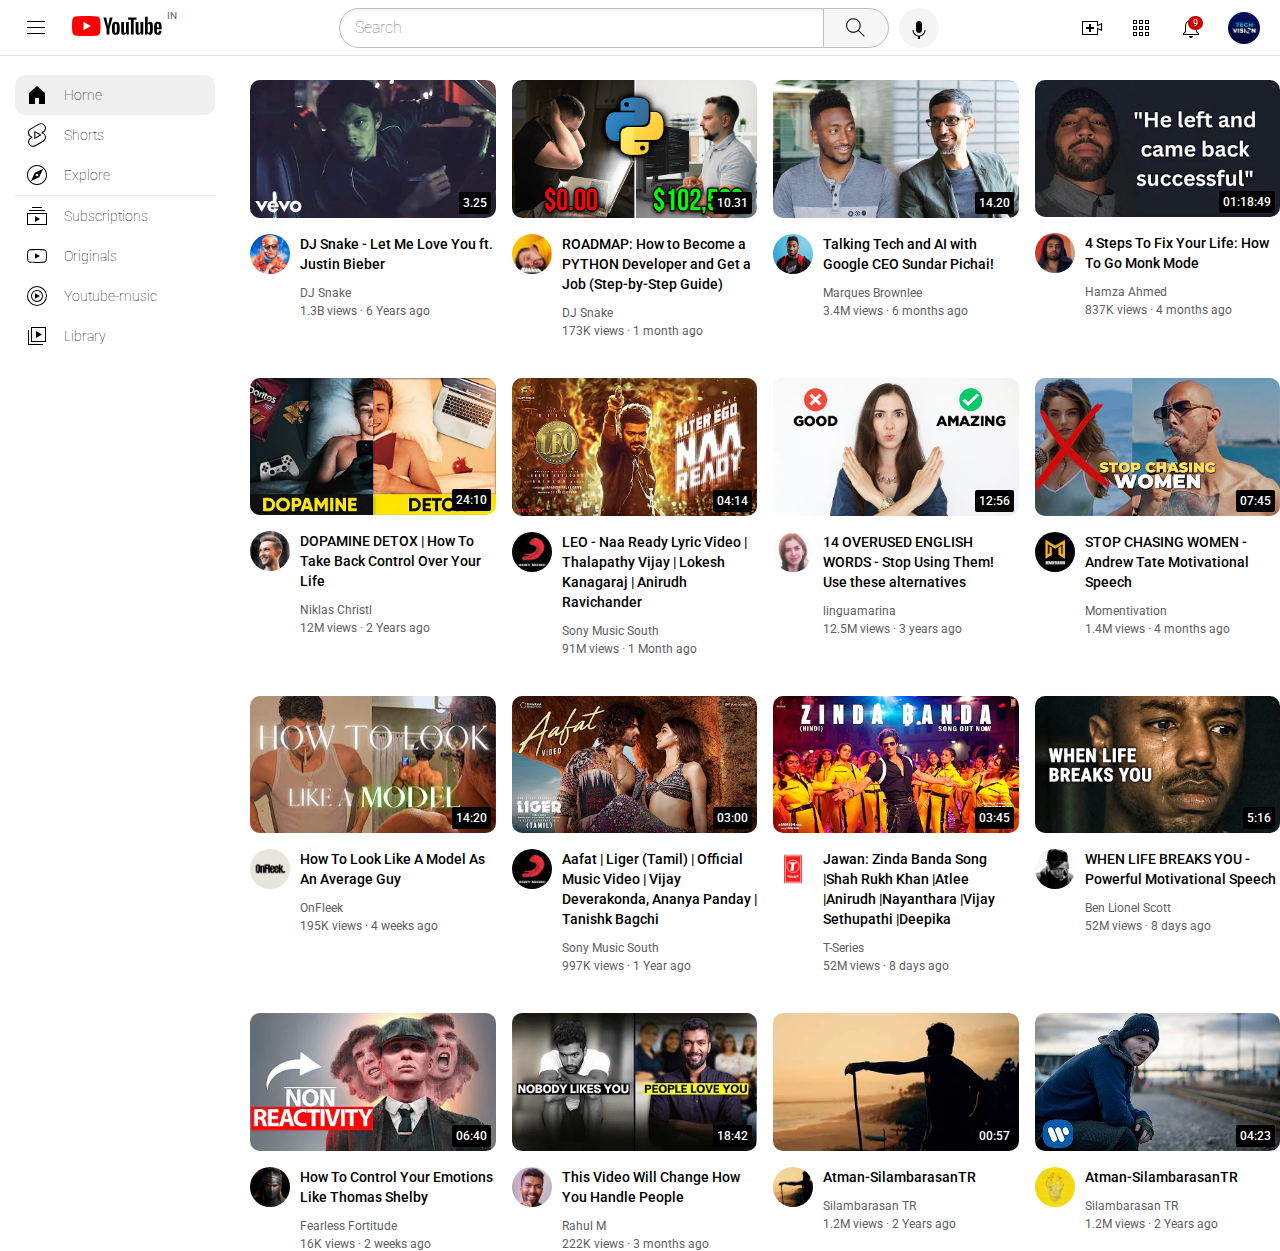
<file: index.html>
<!DOCTYPE html>

  <html>
      <head>
        <link rel="icon" href="icons/youtube_318-183441.avif"  type="image/icon type">
        <title>Youtube-Clone</title>
        <meta name="viewport" content="width=device-width,initial-scale=1">

  <link rel="preconnect" href="https://fonts.googleapis.com">
  <link rel="preconnect" href="https://fonts.gstatic.com" crossorigin>
  <link href="https://fonts.googleapis.com/css2?family=Roboto:ital,wght@0,500;1,300;1,700&display=swap" rel="stylesheet">
  <link rel="stylesheet" href="styles/styles.css">
  <link rel="stylesheet" href="styles/header.css">
  <link rel="stylesheet" href="styles/sidebar.css">    
  </head>
    <body>
    <div class="header">
      <div class="left-section">
       <img class="hamburger-menu" src="icons/hamburger-menu.svg" alt="">
       <div class="youtube-logo-div">
        <div class="youtube-in-symbol">IN</div>
       <a href="https://www.youtube.com/"><img class="youtube-logo" src="icons/youtube-logo.svg" alt=""></a>
      </div>
      </div>

      <div class="middle-section">
        <input   class="search-box" type="search" placeholder="Search">
        <button class="search-button">
          <img class="search-icon"  src="icons/search.svg" alt="">
          <div class="tooltip">Search</div>
        </button>
        <button class="voice-button">
          <img class="voice-icon" src="icons/voice-search-icon.svg" alt="">
          <div class="tooltip">Search with your voice</div>
        </button>
      </div>
    <div class="right-section">
      <div class="youtube-upload-icon-container">
        <img class="youtube-upload-icon" src="icons/upload.svg" alt="">
        <div class="tooltip">Create</div>
      </div>
  <div class="youtube-apps-icon-container">
    <img class="youtube-apps-icon" src="icons/youtube-apps.svg" alt="">
    <div class="tooltip">YouTube apps</div>
    </div>
    
    <div class="notification-icon-container">
      <img class="youtube-notifications-icon" src="icons/notifications.svg" alt="">
      <div class="notification-icon-element">9</div>
      <div class="tooltip">Notification</div>
    </div>
    <img class="youtube-channel-picture" src="channel-pictures/channel-8.jpeg" alt="">
    </div>
    </div>

    <div class="sidebar">
     <div class="sidebar-link sidehome">
      <img src="sidebar/home.svg" alt="home">
      <div class="home-hover">Home</div>
     </div>
     <div class="sidebar-link">
      <img src="sidebar/youtube-shorts-logo-15253.svg" alt="">
      <div>Shorts</div>
     </div>
     <div class="sidebar-link">
      <img src="sidebar/explore.svg" alt="home">
      <div>Explore</div>
     </div>
     <div class="youtube-spread-line"></div>
     <div class="sidebar-link">
      <img src="sidebar/subscriptions.svg" alt="home">
      <div>Subscriptions</div>
     </div>
     <div class="sidebar-link">
      <img src="sidebar/originals.svg" alt="home">
      <div>Originals</div>
     </div>
     <div class="sidebar-link">
      <img src="sidebar/youtube-music.svg" alt="home">
     <div>Youtube-music</div>
    </div>
     <div class="sidebar-link">
      <img src="sidebar/library.svg" alt="home">
     <div>Library</div>
    </div>
    </div>


      <div class="video-grid">
        <div class="video-preview">
          <div class="thumbnail-row"> 
            <a href="https://www.youtube.com/watch?v=euCqAq6BRa4">
              <img class="thumbnails" src="thumbnail/thumb1.webp"></a>
              
            <div class="video-time">3.25</div>
            </div>
              <div class="video-info-grid"> 
              <div class="channel-picture">
                <a href="https://www.youtube.com/@DJSnakeVEVO"> 
                  <img class="profile-picture" src="channel-pictures/dj snake.jpg" alt="djicon"></a>
         
              </div>
              <div class="video-info">
          <p class="video-description">
            <a  class="channel-link" href="https://www.youtube.com/watch?v=euCqAq6BRa4">DJ Snake - Let Me Love You ft. Justin Bieber</a>
                </p>
                    <p class="video-author"> 
                     <a class="channel-link" href="https://www.youtube.com/@DJSnakeVEVO">DJ Snake</a> 
                </p>
                  <p class="video-stats">
                  1.3B views &#183; 6 Years ago
                </p>
              </div>
          </div>  
          </div> 
          <div class="video-preview">
            <div class="thumbnail-row"> 
              <a href="https://www.youtube.com/watch?v=k5mJgmtRXZA">
                <img class="thumbnails" src="thumbnail/daniel.webp"></a>
              <div class="video-time">10.31</div>
              </div>
                <div class="video-info-grid"> 
                <div class="channel-picture">
                  <a href="https://www.youtube.com/@SelfMadeProgrammer"> 
                    <img class="profile-picture" src="channel-pictures/danielpro.jpg" alt="djicon"></a>
           
                </div>
                <div class="video-info">
            <p class="video-description">
              <a class="channel-link" href="https://www.youtube.com/watch?v=k5mJgmtRXZA">
                ROADMAP: How to Become a PYTHON Developer and Get a Job (Step-by-Step Guide)
              </a>
                  </p>
                      <p class="video-author"> 
                       <a class="channel-link" href="https://www.youtube.com/@SelfMadeProgrammer">DJ Snake</a> 
                  </p>
                    <p class="video-stats">
                    173K views &#183; 1 month ago
                  </p>
                </div>
            </div>  
            </div> 




      <div class="video-preview">
      <div class="thumbnail-row"> 
        <a href="https://www.youtube.com/watch?v=n2RNcPRtAiY"> 
           <img class="thumbnails" src="thumbnail/thumbnail-1.webp">
          </a>
        <div class="video-time">14.20</div>
        </div>
          <div class="video-info-grid"> 
          <div class="channel-picture">
            <a href="https://www.youtube.com/@mkbhd">      
              <img class="profile-picture" src="channel-pictures/channel-1.jpeg" alt="channel-1"></a>
      </div>
          <div class="video-info">
      <p class="video-description">
             <a class="channel-link" href="https://www.youtube.com/watch?v=n2RNcPRtAiY">Talking Tech and AI with Google CEO Sundar Pichai!</a> 
          </p>
              <p class="video-author">
             <a  class="channel-link" href="https://www.youtube.com/c/mkbhd">Marques Brownlee</a> 
          </p>
              <p class="video-stats">
              3.4M views &#183; 6 months ago
            </p>
          </div>
      </div>  
      </div> 

      <div class="video-preview">
        <div class="thumbnail-row"> 
          <a href="https://www.youtube.com/watch?v=7ZTsqm1ilp0"> 
             <img class="thumbnails" src="thumbnail/hamza.webp">
            </a>
          <div class="video-time">01:18:49</div>
          </div>
            <div class="video-info-grid"> 
            <div class="channel-picture">
              <a href="https://www.youtube.com/@Hamza97">      
                <img class="profile-picture" src="channel-pictures/hamza.jpg" alt="channel-1"></a>
        </div>
            <div class="video-info">
        <p class="video-description">
               <a class="channel-link" href="https://www.youtube.com/watch?v=7ZTsqm1ilp0">4 Steps To Fix Your Life: How To Go Monk Mode</a> 
            </p>
                <p class="video-author">
               <a  class="channel-link" href="https://www.youtube.com/@Hamza97">Hamza Ahmed</a> 
            </p>
                <p class="video-stats">
                837K views &#183; 4 months ago
              </p>
            </div>
        </div>  
        </div> 
        <div class="video-preview">
          <div class="thumbnail-row"> 
            <a href="https://www.youtube.com/watch?v=bV_NdUZEmnE"> 
               <img class="thumbnails" src="thumbnail/dopamine.webp">
              </a>
            <div class="video-time">24:10</div>
            </div>
              <div class="video-info-grid"> 
              <div class="channel-picture">
                <a href="https://www.youtube.com/@NiklasChristl">      
                  <img class="profile-picture" src="channel-pictures/niklas.jpg" alt="channel-1"></a>
          </div>
              <div class="video-info">
          <p class="video-description">
                 <a class="channel-link" href="https://www.youtube.com/watch?v=bV_NdUZEmnE">DOPAMINE DETOX | How To Take Back Control Over Your Life</a> 
              </p>
                  <p class="video-author">
                 <a  class="channel-link" href="https://www.youtube.com/@NiklasChristl">Niklas Christl</a> 
              </p>
                  <p class="video-stats">
                  12M views &#183; 2 Years ago
                </p>
              </div>
          </div>  
          </div> 
  
          <div class="video-preview">
            <div class="thumbnail-row"> 
              <a href="https://www.youtube.com/watch?v=szvt1vD0Uug"> 
                 <img class="thumbnails" src="thumbnail/naready.webp">
                </a>
              <div class="video-time">04:14</div>
              </div>
                <div class="video-info-grid"> 
                <div class="channel-picture">
                  <a href="https://www.youtube.com/@SonyMusicSouth">      
                    <img class="profile-picture" src="channel-pictures/sony.jpg" alt="channel-1"></a>
            </div>
                <div class="video-info">
            <p class="video-description">
                   <a class="channel-link" href="https://www.youtube.com/watch?v=szvt1vD0Uug">
                    LEO - Naa Ready Lyric Video | Thalapathy Vijay | Lokesh Kanagaraj | Anirudh Ravichander</a> 
                </p>
                    <p class="video-author">
                   <a  class="channel-link" href="https://www.youtube.com/@SonyMusicSouth">Sony Music South 
                    </a> 
                </p>
                    <p class="video-stats">
                    91M views &#183; 1 Month ago
                  </p>
                </div>
            </div>  
            </div> 

            <div class="video-preview">
              <div class="thumbnail-row"> 
                <a href="https://www.youtube.com/watch?v=O6T1DCB8iz8"> 
                   <img class="thumbnails" src="thumbnail/lingawebp.webp">
                  </a>
                <div class="video-time">12:56</div>
                </div>
                  <div class="video-info-grid"> 
                  <div class="channel-picture">
                    <a href="https://www.youtube.com/@linguamarina">      
                      <img class="profile-picture" src="channel-pictures/linga.jpg" alt="channel-1"></a>
              </div>
                  <div class="video-info">
              <p class="video-description">
                     <a class="channel-link" href="https://www.youtube.com/watch?v=O6T1DCB8iz8">14 OVERUSED ENGLISH WORDS - Stop Using Them! Use these alternatives</a> 
                  </p>
                      <p class="video-author">
                     <a  class="channel-link" href="https://www.youtube.com/@linguamarina">
                      linguamarina
                      </a> 
                  </p>
                      <p class="video-stats">
                      12.5M views &#183; 3 years ago
                    </p>
                  </div>
              </div>  
              </div>
              <div class="video-preview">
                <div class="thumbnail-row"> 
                  <a href="https://www.youtube.com/watch?v=yeLazi4Vxkw"> 
                     <img class="thumbnails" src="thumbnail/tate.webp">
                    </a>
                  <div class="video-time">07:45</div>
                  </div>
                    <div class="video-info-grid"> 
                    <div class="channel-picture">
                      <a href="https://www.youtube.com/@momentivation">      
                        <img class="profile-picture" src="channel-pictures/tate.jpg" alt="channel-1"></a>
                </div>
                    <div class="video-info">
                <p class="video-description">
                       <a class="channel-link" href="https://www.youtube.com/watch?v=yeLazi4Vxkw">
                        STOP CHASING WOMEN - Andrew Tate Motivational Speech</a> 
                    </p>
                        <p class="video-author">
                       <a  class="channel-link" href="https://www.youtube.com/@momentivation">
                        Momentivation
                        </a> 
                    </p>
                        <p class="video-stats">
                        1.4M views &#183; 4 months ago
                      </p>
                    </div>    
                </div>  
                </div>

            <div class="video-preview">
              <div class="thumbnail-row"> 
                <a href="https://www.youtube.com/watch?v=KOCBVTR9OxE"> 
                   <img class="thumbnails" src="thumbnail/onskeek.webp">
                  </a>
                <div class="video-time">14:20</div>
                </div>
                  <div class="video-info-grid"> 
                  <div class="channel-picture">
                    <a href="https://www.youtube.com/@On-Fleek-">      
                      <img class="profile-picture" src="channel-pictures/onfleek.jpg" alt="channel-1"></a>
              </div>
                  <div class="video-info">
              <p class="video-description">
                     <a class="channel-link" href="https://www.youtube.com/watch?v=KOCBVTR9OxE">How To Look Like A Model As An Average Guy</a> 
                  </p>
                      <p class="video-author">
                     <a  class="channel-link" href="https://www.youtube.com/@On-Fleek-">OnFleek</a> 
                  </p>
                      <p class="video-stats">
                      195K views &#183; 4 weeks ago
                    </p>
                  </div>
              </div>  
              </div>
            <div class="video-preview">
              <div class="thumbnail-row"> 
                <a href="https://www.youtube.com/watch?v=krkp9TwLo-8"> 
                   <img class="thumbnails" src="thumbnail/afat.webp">
                  </a>
                <div class="video-time">03:00</div>
                </div>
                  <div class="video-info-grid"> 
                  <div class="channel-picture">
                    <a href="https://www.youtube.com/@SonyMusicSouth">      
                      <img class="profile-picture" src="channel-pictures/sony.jpg" alt="channel-1"></a>
              </div>
                  <div class="video-info">
              <p class="video-description">
                     <a class="channel-link" href="https://www.youtube.com/watch?v=krkp9TwLo-8">
                      Aafat | Liger (Tamil) | Official Music Video | Vijay Deverakonda, Ananya Panday | Tanishk Bagchi</a> 
                  </p>
                      <p class="video-author">
                     <a  class="channel-link" href="https://www.youtube.com/@SonyMusicSouth">Sony Music South 
                      </a> 
                  </p>
                      <p class="video-stats">
                      997K views &#183; 1 Year ago
                    </p>
                  </div>
              </div>  
              </div> 

              <div class="video-preview">
                <div class="thumbnail-row"> 
                  <a href="https://www.youtube.com/watch?v=AQEc4BwX6dk"> 
                     <img class="thumbnails" src="thumbnail/zinda.webp">
                    </a>
                  <div class="video-time">03:45</div>
                  </div>
                    <div class="video-info-grid"> 
                    <div class="channel-picture">
                      <a href="https://www.youtube.com/@tseries">      
                        <img class="profile-picture" src="channel-pictures/t-series.jpg" alt="channel-1"></a>
                </div>
                    <div class="video-info">
                <p class="video-description">
                       <a class="channel-link" href="https://www.youtube.com/watch?v=AQEc4BwX6dk">
                        Jawan: Zinda Banda Song |Shah Rukh Khan |Atlee |Anirudh |Nayanthara |Vijay Sethupathi |Deepika</a> 
                    </p>
                        <p class="video-author">
                       <a  class="channel-link" href="https://www.youtube.com/@tseries">T-Series
                        </a> 
                    </p>
                        <p class="video-stats">
                        52M views &#183; 8 days ago
                      </p>
                    </div>
                </div>  
                </div>
                <div class="video-preview">
                  <div class="thumbnail-row"> 
                    <a href="https://www.youtube.com/watch?v=0cwtNOq_k4w"> 
                       <img class="thumbnails" src="thumbnail/breaksyou.webp">
                      </a>
                    <div class="video-time">5:16</div>
                    </div>
                      <div class="video-info-grid"> 
                      <div class="channel-picture">
                        <a href="https://www.youtube.com/@BenLionelScott">      
                          <img class="profile-picture" src="channel-pictures/breaksyou.jpg" alt="channel-1"></a>
                  </div>
                      <div class="video-info">
                  <p class="video-description">
                         <a class="channel-link" href="https://www.youtube.com/watch?v=0cwtNOq_k4w">
                          WHEN LIFE BREAKS YOU - Powerful Motivational Speech</a> 
                      </p>
                          <p class="video-author">
                         <a  class="channel-link" href="https://www.youtube.com/@BenLionelScott">
                          Ben Lionel Scott
                          </a> 
                      </p>
                          <p class="video-stats">
                          52M views &#183; 8 days ago
                        </p>
                      </div>
                  </div>  
                  </div>


                <div class="video-preview">
                  <div class="thumbnail-row"> 
                    <a href="https://www.youtube.com/watch?v=9UK9_nTIagU"> 
                       <img class="thumbnails" src="thumbnail/nonreact.webp">
                      </a>
                    <div class="video-time">06:40</div>
                    </div>
                      <div class="video-info-grid"> 
                      <div class="channel-picture">
                        <a href="https://www.youtube.com/@FearlessFortitudeOfficial">      
                          <img class="profile-picture" src="channel-pictures/fearless.jpg" alt="channel-1"></a>
                  </div>
                      <div class="video-info">
                  <p class="video-description">
                         <a class="channel-link" href="https://www.youtube.com/watch?v=9UK9_nTIagU">
                          How To Control Your Emotions Like Thomas Shelby</a> 
                      </p>
                          <p class="video-author">
                         <a  class="channel-link" href="https://www.youtube.com/@FearlessFortitudeOfficial">
                          Fearless Fortitude
                          </a> 
                      </p>
                          <p class="video-stats">
                          16K views &#183; 2 weeks ago
                        </p>
                      </div>    
                  </div>  
                  </div>
                  
                <div class="video-preview">
                  <div class="thumbnail-row"> 
                    <a href="https://www.youtube.com/watch?v=Caw9q1eFPHo"> 
                       <img class="thumbnails" src="thumbnail/rahul.webp">
                      </a>
                    <div class="video-time">18:42</div>
                    </div>
                      <div class="video-info-grid"> 
                      <div class="channel-picture">
                        <a href="https://www.youtube.com/@theRahulM/videos">      
                          <img class="profile-picture" src="channel-pictures/rahul.jpg" alt="channel-1"></a>
                  </div>
                      <div class="video-info">
                  <p class="video-description">
                         <a class="channel-link" href="https://www.youtube.com/watch?v=Caw9q1eFPHo">
                          This Video Will Change How You Handle People</a> 
                      </p>
                          <p class="video-author">
                         <a  class="channel-link" href="https://www.youtube.com/@theRahulM/videos">
                          Rahul M
                          </a> 
                      </p>
                          <p class="video-stats">
                          222K views &#183; 3 months ago
                        </p>
                      </div>    
                  </div>  
                  </div>
  
                  <div class="video-preview">
                    <div class="thumbnail-row"> 
                      <a href="https://www.youtube.com/watch?v=_ORpZo0W6A8"> 
                         <img class="thumbnails" src="thumbnail/atman.webp">
                        </a>
                      <div class="video-time">00:57</div>
                      </div>
                        <div class="video-info-grid"> 
                        <div class="channel-picture">
                          <a href="https://www.youtube.com/@silambarasantr531">      
                            <img class="profile-picture" src="channel-pictures/atman.jpg" alt="channel-1"></a>
                    </div>
                        <div class="video-info">
                    <p class="video-description">
                           <a class="channel-link" href="https://www.youtube.com/watch?v=_ORpZo0W6A8">
                            Atman-SilambarasanTR</a> 
                        </p>
                            <p class="video-author">
                           <a  class="channel-link" href="https://www.youtube.com/@silambarasantr531">
                            Silambarasan TR
                            </a> 
                        </p>
                            <p class="video-stats">
                            1.2M views &#183; 2 Years ago
                          </p>
                        </div>    
                    </div>  
                    </div>
                    <div class="video-preview">
                      <div class="thumbnail-row"> 
                        <a href="https://www.youtube.com/watch?v=JGwWNGJdvx8"> 
                           <img class="thumbnails" src="thumbnail/shape.webp">
                          </a>
                        <div class="video-time">04:23</div>
                        </div>
                          <div class="video-info-grid"> 
                          <div class="channel-picture">
                            <a href="https://www.youtube.com/@EdSheeran">      
                              <img class="profile-picture" src="channel-pictures/edsheeran.jpg" alt="channel-1"></a>
                      </div>
                          <div class="video-info">
                      <p class="video-description">
                             <a class="channel-link" href="https://www.youtube.com/watch?v=JGwWNGJdvx8">
                              Atman-SilambarasanTR</a> 
                          </p>
                              <p class="video-author">
                             <a  class="channel-link" href="https://www.youtube.com/@EdSheeran">
                              Silambarasan TR
                              </a> 
                          </p>
                              <p class="video-stats">
                              1.2M views &#183; 2 Years ago
                            </p>
                          </div>    
                      </div>  
                      </div>
                     

   


                
      </body>
  </html>
</file>
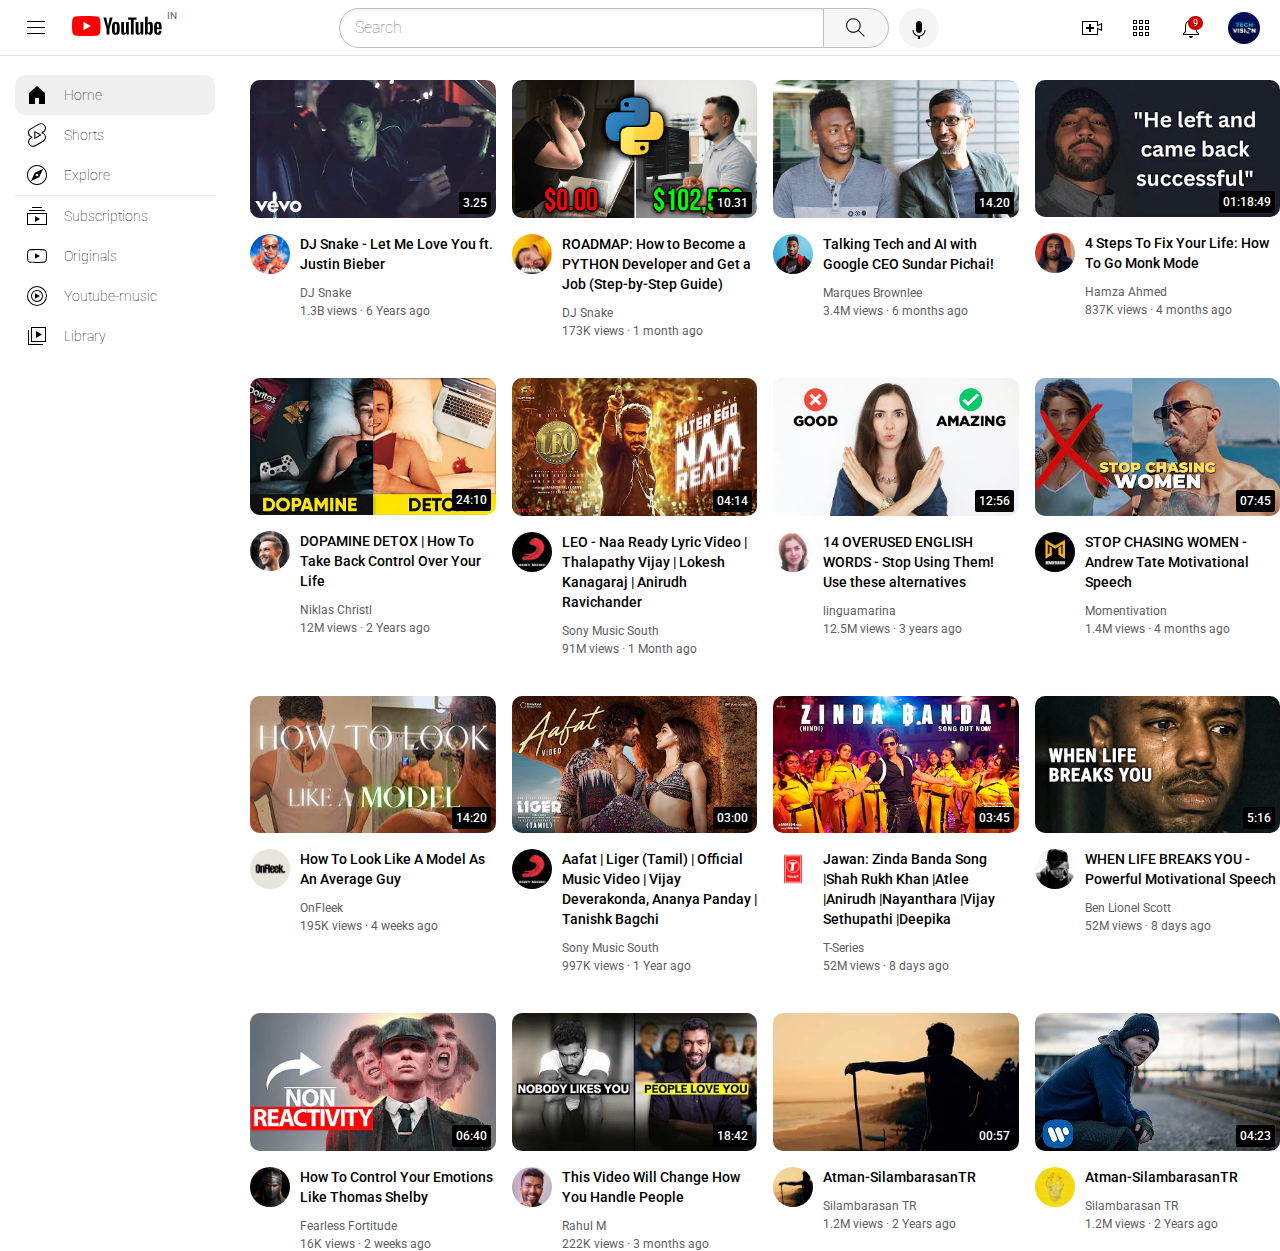
<file: youtube.html>
<!DOCTYPE html>

  <html>
      <head>
        <link rel="icon" href="icons/youtube_318-183441.avif"  type="image/icon type">
        <title>Youtube-Clone</title>

  <link rel="preconnect" href="https://fonts.googleapis.com">
  <link rel="preconnect" href="https://fonts.gstatic.com" crossorigin>
  <link href="https://fonts.googleapis.com/css2?family=Roboto:ital,wght@0,500;1,300;1,700&display=swap" rel="stylesheet">
  <link rel="stylesheet" href="/styles/styles.css">
  <link rel="stylesheet" href="/styles/header.css">
  <link rel="stylesheet" href="styles/sidebar.css">    
  </head>
    <body>
    <div class="header">
      <div class="left-section">
       <img class="hamburger-menu" src="icons/hamburger-menu.svg" alt="">
       <div class="youtube-logo-div">
        <div class="youtube-in-symbol">IN</div>
       <a href="https://www.youtube.com/"><img class="youtube-logo" src="icons/youtube-logo.svg" alt=""></a>
      </div>
      </div>

      <div class="middle-section">
        <input   class="search-box" type="search" placeholder="Search">
        <button class="search-button">
          <img class="search-icon"  src="icons/search.svg" alt="">
          <div class="tooltip">Search</div>
        </button>
        <button class="voice-button">
          <img class="voice-icon" src="icons/voice-search-icon.svg" alt="">
          <div class="tooltip">Search with your voice</div>
        </button>
      </div>
    <div class="right-section">
      <div class="youtube-upload-icon-container">
        <img class="youtube-upload-icon" src="icons/upload.svg" alt="">
        <div class="tooltip">Create</div>
      </div>
  <div class="youtube-apps-icon-container">
    <img class="youtube-apps-icon" src="icons/youtube-apps.svg" alt="">
    <div class="tooltip">YouTube apps</div>
    </div>
    
    <div class="notification-icon-container">
      <img class="youtube-notifications-icon" src="icons/notifications.svg" alt="">
      <div class="notification-icon-element">9</div>
      <div class="tooltip">Notification</div>
    </div>
    <img class="youtube-channel-picture" src="channel-pictures/channel-8.jpeg" alt="">
    </div>
    </div>

    <div class="sidebar">
     <div class="sidebar-link sidehome">
      <img src="sidebar/home.svg" alt="home">
      <div class="home-hover">Home</div>
     </div>
     <div class="sidebar-link">
      <img src="sidebar/youtube-shorts-logo-15253.svg" alt="">
      <div>Shorts</div>
     </div>
     <div class="sidebar-link">
      <img src="sidebar/explore.svg" alt="home">
      <div>Explore</div>
     </div>
     <div class="youtube-spread-line"></div>
     <div class="sidebar-link">
      <img src="sidebar/subscriptions.svg" alt="home">
      <div>Subscriptions</div>
     </div>
     <div class="sidebar-link">
      <img src="sidebar/originals.svg" alt="home">
      <div>Originals</div>
     </div>
     <div class="sidebar-link">
      <img src="sidebar/youtube-music.svg" alt="home">
     <div>Youtube-music</div>
    </div>
     <div class="sidebar-link">
      <img src="sidebar/library.svg" alt="home">
     <div>Library</div>
    </div>
    </div>


      <div class="video-grid">
        <div class="video-preview">
          <div class="thumbnail-row"> 
            <a href="https://www.youtube.com/watch?v=euCqAq6BRa4">
              <img class="thumbnails" src="thumbnail/thumb1.webp"></a>
              
            <div class="video-time">3.25</div>
            </div>
              <div class="video-info-grid"> 
              <div class="channel-picture">
                <a href="https://www.youtube.com/@DJSnakeVEVO"> 
                  <img class="profile-picture" src="channel-pictures/dj snake.jpg" alt="djicon"></a>
         
              </div>
              <div class="video-info">
          <p class="video-description">
            <a  class="channel-link" href="https://www.youtube.com/watch?v=euCqAq6BRa4">DJ Snake - Let Me Love You ft. Justin Bieber</a>
                </p>
                    <p class="video-author"> 
                     <a class="channel-link" href="https://www.youtube.com/@DJSnakeVEVO">DJ Snake</a> 
                </p>
                  <p class="video-stats">
                  1.3B views &#183; 6 Years ago
                </p>
              </div>
          </div>  
          </div> 
          <div class="video-preview">
            <div class="thumbnail-row"> 
              <a href="https://www.youtube.com/watch?v=k5mJgmtRXZA">
                <img class="thumbnails" src="thumbnail/daniel.webp"></a>
              <div class="video-time">10.31</div>
              </div>
                <div class="video-info-grid"> 
                <div class="channel-picture">
                  <a href="https://www.youtube.com/@SelfMadeProgrammer"> 
                    <img class="profile-picture" src="channel-pictures/danielpro.jpg" alt="djicon"></a>
           
                </div>
                <div class="video-info">
            <p class="video-description">
              <a class="channel-link" href="https://www.youtube.com/watch?v=k5mJgmtRXZA">
                ROADMAP: How to Become a PYTHON Developer and Get a Job (Step-by-Step Guide)
              </a>
                  </p>
                      <p class="video-author"> 
                       <a class="channel-link" href="https://www.youtube.com/@SelfMadeProgrammer">DJ Snake</a> 
                  </p>
                    <p class="video-stats">
                    173K views &#183; 1 month ago
                  </p>
                </div>
            </div>  
            </div> 




      <div class="video-preview">
      <div class="thumbnail-row"> 
        <a href="https://www.youtube.com/watch?v=n2RNcPRtAiY"> 
           <img class="thumbnails" src="thumbnail/thumbnail-1.webp">
          </a>
        <div class="video-time">14.20</div>
        </div>
          <div class="video-info-grid"> 
          <div class="channel-picture">
            <a href="https://www.youtube.com/@mkbhd">      
              <img class="profile-picture" src="channel-pictures/channel-1.jpeg" alt="channel-1"></a>
      </div>
          <div class="video-info">
      <p class="video-description">
             <a class="channel-link" href="https://www.youtube.com/watch?v=n2RNcPRtAiY">Talking Tech and AI with Google CEO Sundar Pichai!</a> 
          </p>
              <p class="video-author">
             <a  class="channel-link" href="https://www.youtube.com/c/mkbhd">Marques Brownlee</a> 
          </p>
              <p class="video-stats">
              3.4M views &#183; 6 months ago
            </p>
          </div>
      </div>  
      </div> 

      <div class="video-preview">
        <div class="thumbnail-row"> 
          <a href="https://www.youtube.com/watch?v=7ZTsqm1ilp0"> 
             <img class="thumbnails" src="thumbnail/hamza.webp">
            </a>
          <div class="video-time">01:18:49</div>
          </div>
            <div class="video-info-grid"> 
            <div class="channel-picture">
              <a href="https://www.youtube.com/@Hamza97">      
                <img class="profile-picture" src="channel-pictures/hamza.jpg" alt="channel-1"></a>
        </div>
            <div class="video-info">
        <p class="video-description">
               <a class="channel-link" href="https://www.youtube.com/watch?v=7ZTsqm1ilp0">4 Steps To Fix Your Life: How To Go Monk Mode</a> 
            </p>
                <p class="video-author">
               <a  class="channel-link" href="https://www.youtube.com/@Hamza97">Hamza Ahmed</a> 
            </p>
                <p class="video-stats">
                837K views &#183; 4 months ago
              </p>
            </div>
        </div>  
        </div> 
        <div class="video-preview">
          <div class="thumbnail-row"> 
            <a href="https://www.youtube.com/watch?v=bV_NdUZEmnE"> 
               <img class="thumbnails" src="thumbnail/dopamine.webp">
              </a>
            <div class="video-time">24:10</div>
            </div>
              <div class="video-info-grid"> 
              <div class="channel-picture">
                <a href="https://www.youtube.com/@NiklasChristl">      
                  <img class="profile-picture" src="channel-pictures/niklas.jpg" alt="channel-1"></a>
          </div>
              <div class="video-info">
          <p class="video-description">
                 <a class="channel-link" href="https://www.youtube.com/watch?v=bV_NdUZEmnE">DOPAMINE DETOX | How To Take Back Control Over Your Life</a> 
              </p>
                  <p class="video-author">
                 <a  class="channel-link" href="https://www.youtube.com/@NiklasChristl">Niklas Christl</a> 
              </p>
                  <p class="video-stats">
                  12M views &#183; 2 Years ago
                </p>
              </div>
          </div>  
          </div> 
  
          <div class="video-preview">
            <div class="thumbnail-row"> 
              <a href="https://www.youtube.com/watch?v=szvt1vD0Uug"> 
                 <img class="thumbnails" src="thumbnail/naready.webp">
                </a>
              <div class="video-time">04:14</div>
              </div>
                <div class="video-info-grid"> 
                <div class="channel-picture">
                  <a href="https://www.youtube.com/@SonyMusicSouth">      
                    <img class="profile-picture" src="channel-pictures/sony.jpg" alt="channel-1"></a>
            </div>
                <div class="video-info">
            <p class="video-description">
                   <a class="channel-link" href="https://www.youtube.com/watch?v=szvt1vD0Uug">
                    LEO - Naa Ready Lyric Video | Thalapathy Vijay | Lokesh Kanagaraj | Anirudh Ravichander</a> 
                </p>
                    <p class="video-author">
                   <a  class="channel-link" href="https://www.youtube.com/@SonyMusicSouth">Sony Music South 
                    </a> 
                </p>
                    <p class="video-stats">
                    91M views &#183; 1 Month ago
                  </p>
                </div>
            </div>  
            </div> 

            <div class="video-preview">
              <div class="thumbnail-row"> 
                <a href="https://www.youtube.com/watch?v=O6T1DCB8iz8"> 
                   <img class="thumbnails" src="thumbnail/lingawebp.webp">
                  </a>
                <div class="video-time">12:56</div>
                </div>
                  <div class="video-info-grid"> 
                  <div class="channel-picture">
                    <a href="https://www.youtube.com/@linguamarina">      
                      <img class="profile-picture" src="channel-pictures/linga.jpg" alt="channel-1"></a>
              </div>
                  <div class="video-info">
              <p class="video-description">
                     <a class="channel-link" href="https://www.youtube.com/watch?v=O6T1DCB8iz8">14 OVERUSED ENGLISH WORDS - Stop Using Them! Use these alternatives</a> 
                  </p>
                      <p class="video-author">
                     <a  class="channel-link" href="https://www.youtube.com/@linguamarina">
                      linguamarina
                      </a> 
                  </p>
                      <p class="video-stats">
                      12.5M views &#183; 3 years ago
                    </p>
                  </div>
              </div>  
              </div>
              <div class="video-preview">
                <div class="thumbnail-row"> 
                  <a href="https://www.youtube.com/watch?v=yeLazi4Vxkw"> 
                     <img class="thumbnails" src="thumbnail/tate.webp">
                    </a>
                  <div class="video-time">07:45</div>
                  </div>
                    <div class="video-info-grid"> 
                    <div class="channel-picture">
                      <a href="https://www.youtube.com/@momentivation">      
                        <img class="profile-picture" src="channel-pictures/tate.jpg" alt="channel-1"></a>
                </div>
                    <div class="video-info">
                <p class="video-description">
                       <a class="channel-link" href="https://www.youtube.com/watch?v=yeLazi4Vxkw">
                        STOP CHASING WOMEN - Andrew Tate Motivational Speech</a> 
                    </p>
                        <p class="video-author">
                       <a  class="channel-link" href="https://www.youtube.com/@momentivation">
                        Momentivation
                        </a> 
                    </p>
                        <p class="video-stats">
                        1.4M views &#183; 4 months ago
                      </p>
                    </div>    
                </div>  
                </div>

            <div class="video-preview">
              <div class="thumbnail-row"> 
                <a href="https://www.youtube.com/watch?v=KOCBVTR9OxE"> 
                   <img class="thumbnails" src="thumbnail/onskeek.webp">
                  </a>
                <div class="video-time">14:20</div>
                </div>
                  <div class="video-info-grid"> 
                  <div class="channel-picture">
                    <a href="https://www.youtube.com/@On-Fleek-">      
                      <img class="profile-picture" src="channel-pictures/onfleek.jpg" alt="channel-1"></a>
              </div>
                  <div class="video-info">
              <p class="video-description">
                     <a class="channel-link" href="https://www.youtube.com/watch?v=KOCBVTR9OxE">How To Look Like A Model As An Average Guy</a> 
                  </p>
                      <p class="video-author">
                     <a  class="channel-link" href="https://www.youtube.com/@On-Fleek-">OnFleek</a> 
                  </p>
                      <p class="video-stats">
                      195K views &#183; 4 weeks ago
                    </p>
                  </div>
              </div>  
              </div>
            <div class="video-preview">
              <div class="thumbnail-row"> 
                <a href="https://www.youtube.com/watch?v=krkp9TwLo-8"> 
                   <img class="thumbnails" src="thumbnail/afat.webp">
                  </a>
                <div class="video-time">03:00</div>
                </div>
                  <div class="video-info-grid"> 
                  <div class="channel-picture">
                    <a href="https://www.youtube.com/@SonyMusicSouth">      
                      <img class="profile-picture" src="channel-pictures/sony.jpg" alt="channel-1"></a>
              </div>
                  <div class="video-info">
              <p class="video-description">
                     <a class="channel-link" href="https://www.youtube.com/watch?v=krkp9TwLo-8">
                      Aafat | Liger (Tamil) | Official Music Video | Vijay Deverakonda, Ananya Panday | Tanishk Bagchi</a> 
                  </p>
                      <p class="video-author">
                     <a  class="channel-link" href="https://www.youtube.com/@SonyMusicSouth">Sony Music South 
                      </a> 
                  </p>
                      <p class="video-stats">
                      997K views &#183; 1 Year ago
                    </p>
                  </div>
              </div>  
              </div> 

              <div class="video-preview">
                <div class="thumbnail-row"> 
                  <a href="https://www.youtube.com/watch?v=AQEc4BwX6dk"> 
                     <img class="thumbnails" src="thumbnail/zinda.webp">
                    </a>
                  <div class="video-time">03:45</div>
                  </div>
                    <div class="video-info-grid"> 
                    <div class="channel-picture">
                      <a href="https://www.youtube.com/@tseries">      
                        <img class="profile-picture" src="channel-pictures/t-series.jpg" alt="channel-1"></a>
                </div>
                    <div class="video-info">
                <p class="video-description">
                       <a class="channel-link" href="https://www.youtube.com/watch?v=AQEc4BwX6dk">
                        Jawan: Zinda Banda Song |Shah Rukh Khan |Atlee |Anirudh |Nayanthara |Vijay Sethupathi |Deepika</a> 
                    </p>
                        <p class="video-author">
                       <a  class="channel-link" href="https://www.youtube.com/@tseries">T-Series
                        </a> 
                    </p>
                        <p class="video-stats">
                        52M views &#183; 8 days ago
                      </p>
                    </div>
                </div>  
                </div>
                <div class="video-preview">
                  <div class="thumbnail-row"> 
                    <a href="https://www.youtube.com/watch?v=0cwtNOq_k4w"> 
                       <img class="thumbnails" src="thumbnail/breaksyou.webp">
                      </a>
                    <div class="video-time">5:16</div>
                    </div>
                      <div class="video-info-grid"> 
                      <div class="channel-picture">
                        <a href="https://www.youtube.com/@BenLionelScott">      
                          <img class="profile-picture" src="channel-pictures/breaksyou.jpg" alt="channel-1"></a>
                  </div>
                      <div class="video-info">
                  <p class="video-description">
                         <a class="channel-link" href="https://www.youtube.com/watch?v=0cwtNOq_k4w">
                          WHEN LIFE BREAKS YOU - Powerful Motivational Speech</a> 
                      </p>
                          <p class="video-author">
                         <a  class="channel-link" href="https://www.youtube.com/@BenLionelScott">
                          Ben Lionel Scott
                          </a> 
                      </p>
                          <p class="video-stats">
                          52M views &#183; 8 days ago
                        </p>
                      </div>
                  </div>  
                  </div>


                <div class="video-preview">
                  <div class="thumbnail-row"> 
                    <a href="https://www.youtube.com/watch?v=9UK9_nTIagU"> 
                       <img class="thumbnails" src="thumbnail/nonreact.webp">
                      </a>
                    <div class="video-time">06:40</div>
                    </div>
                      <div class="video-info-grid"> 
                      <div class="channel-picture">
                        <a href="https://www.youtube.com/@FearlessFortitudeOfficial">      
                          <img class="profile-picture" src="channel-pictures/fearless.jpg" alt="channel-1"></a>
                  </div>
                      <div class="video-info">
                  <p class="video-description">
                         <a class="channel-link" href="https://www.youtube.com/watch?v=9UK9_nTIagU">
                          How To Control Your Emotions Like Thomas Shelby</a> 
                      </p>
                          <p class="video-author">
                         <a  class="channel-link" href="https://www.youtube.com/@FearlessFortitudeOfficial">
                          Fearless Fortitude
                          </a> 
                      </p>
                          <p class="video-stats">
                          16K views &#183; 2 weeks ago
                        </p>
                      </div>    
                  </div>  
                  </div>
                  
                <div class="video-preview">
                  <div class="thumbnail-row"> 
                    <a href="https://www.youtube.com/watch?v=Caw9q1eFPHo"> 
                       <img class="thumbnails" src="thumbnail/rahul.webp">
                      </a>
                    <div class="video-time">18:42</div>
                    </div>
                      <div class="video-info-grid"> 
                      <div class="channel-picture">
                        <a href="https://www.youtube.com/@theRahulM/videos">      
                          <img class="profile-picture" src="channel-pictures/rahul.jpg" alt="channel-1"></a>
                  </div>
                      <div class="video-info">
                  <p class="video-description">
                         <a class="channel-link" href="https://www.youtube.com/watch?v=Caw9q1eFPHo">
                          This Video Will Change How You Handle People</a> 
                      </p>
                          <p class="video-author">
                         <a  class="channel-link" href="https://www.youtube.com/@theRahulM/videos">
                          Rahul M
                          </a> 
                      </p>
                          <p class="video-stats">
                          222K views &#183; 3 months ago
                        </p>
                      </div>    
                  </div>  
                  </div>
  
                  <div class="video-preview">
                    <div class="thumbnail-row"> 
                      <a href="https://www.youtube.com/watch?v=_ORpZo0W6A8"> 
                         <img class="thumbnails" src="thumbnail/atman.webp">
                        </a>
                      <div class="video-time">00:57</div>
                      </div>
                        <div class="video-info-grid"> 
                        <div class="channel-picture">
                          <a href="https://www.youtube.com/@silambarasantr531">      
                            <img class="profile-picture" src="channel-pictures/atman.jpg" alt="channel-1"></a>
                    </div>
                        <div class="video-info">
                    <p class="video-description">
                           <a class="channel-link" href="https://www.youtube.com/watch?v=_ORpZo0W6A8">
                            Atman-SilambarasanTR</a> 
                        </p>
                            <p class="video-author">
                           <a  class="channel-link" href="https://www.youtube.com/@silambarasantr531">
                            Silambarasan TR
                            </a> 
                        </p>
                            <p class="video-stats">
                            1.2M views &#183; 2 Years ago
                          </p>
                        </div>    
                    </div>  
                    </div>
                    <div class="video-preview">
                      <div class="thumbnail-row"> 
                        <a href="https://www.youtube.com/watch?v=JGwWNGJdvx8"> 
                           <img class="thumbnails" src="thumbnail/shape.webp">
                          </a>
                        <div class="video-time">04:23</div>
                        </div>
                          <div class="video-info-grid"> 
                          <div class="channel-picture">
                            <a href="https://www.youtube.com/@EdSheeran">      
                              <img class="profile-picture" src="channel-pictures/edsheeran.jpg" alt="channel-1"></a>
                      </div>
                          <div class="video-info">
                      <p class="video-description">
                             <a class="channel-link" href="https://www.youtube.com/watch?v=JGwWNGJdvx8">
                              Atman-SilambarasanTR</a> 
                          </p>
                              <p class="video-author">
                             <a  class="channel-link" href="https://www.youtube.com/@EdSheeran">
                              Silambarasan TR
                              </a> 
                          </p>
                              <p class="video-stats">
                              1.2M views &#183; 2 Years ago
                            </p>
                          </div>    
                      </div>  
                      </div>
                     

   


                
      </body>
  </html>
</file>
<file: styles/styles.css>
body{
    margin: 0;
    margin-top: 80px;
    margin-left: 250px;
}

.thumbnails{
    width: 100%;
    border-radius: 10px;
    cursor: pointer;
}
.video-time{
    font-family: Roboto , arial;
    font-size: 12px;
    font-weight: 500;
    padding-top: 4px;
    padding-left: 4px;
    padding-right: 4px;
    padding-bottom: 4px;
    border-radius: 2px;
    background-color: black;
    color: white;
    position: absolute;
    bottom: 8px;
    right: 5px;
}

@media  (max-width: 699px){
    body{
        margin-left: 100px;
    }
    .thumbnails{
        width: 100%;
        border-radius: 10px;
        cursor: pointer;
    }
  
}
@media  (min-width:320px) and (max-width: 425px){
    body{
        margin-left: 100px;
    }
    .thumbnails{
        width: 100%;
        border-radius: 10px;
        cursor: pointer;
    }
  
}
p{
    font-family: Roboto;
    margin-top: 0;
    margin-bottom: 0;
}




.search-box{
    display: block;
}
.video-description{
margin-top: 0;
font-size: 14px;
font-weight: 500;
line-height: 20px;
margin-bottom: 12px;
cursor: pointer;
}

.video-author{
    font-size: 12px;  
    color: rgb(96, 96, 96);
    margin-bottom: 4px;
}

.video-stats{
    font-size: 12px;  
    color: rgb(96, 96, 96);
}

.video-info-grid{
    display: grid;
    grid-template-columns: 50px 1fr;

}
.profile-picture{
    width: 40px;
    border-radius: 50px;
    cursor: pointer;
}

.thumbnail-row{
    margin-bottom: 12px;
    position: relative;
}

.video-grid{
    display: grid;
    grid-template-columns: 1fr 1fr 1fr 1fr ;
    column-gap: 16px;
    row-gap: 40px;
}

@media (max-width: 700px){
    .video-grid{
        grid-template-columns: 1fr ;
    }
}
@media (min-width: 701px) and (max-width: 799px){
    .video-grid{
        grid-template-columns: 1fr 1fr ;
    }
}
@media (min-width: 800px) and (max-width: 999px){
    .video-grid{
        grid-template-columns: 1fr 1fr 1fr ;
    }
}




.channel-link{
    text-decoration: none;
    color: inherit;
}
</file>
<file: styles/header.css>
.header{
    height: 55px;
    display: flex;
    flex-direction: row;
    justify-content: space-between;
    position: fixed;
    top: 0;
    left: 0;
    right: 0;
    background-color: white;
    border-bottom-width: 1px;
    border-bottom-style: solid;
    border-bottom-color: rgb(228 228 228);
    z-index: 100;
}

.left-section{
    display: flex;
    align-items: center;
}

.hamburger-menu{
 height: 24px;
 margin-left: 24px;
 margin-right: 24px;
}
.youtube-logo-div{
    position: relative;
}
.youtube-in-symbol{
    position: absolute;
    right: -15px;
    top: -6px;
    font-size: 10px;
    color: rgb(96, 96, 96);
    font-family: Roboto , arial;
}
.youtube-logo{
    height: 20px;
}

.middle-section{
    flex: 1;
    margin-left: 70px;
    margin-right: 35px;
    max-width: 600px;
    display: flex;
    align-items: center;
}




.search-icon{
 height: 25px;


}

.voice-icon{
 height: 24px;
 margin-top: 4px;
}
.search-button{ 
        height: 40px;
        width: 66px;
        background-color: #f7f7f7;
        border-width: 1px;
        border-style: solid;
        border-color: rgb(192 192 192);
        margin-left: -1px;
        margin-right: 10px;
        border-top-right-radius: 20px;
        border-bottom-right-radius: 20px;
        position: relative;
}

.search-button , .voice-button , 
.youtube-upload-icon-container ,
.youtube-apps-icon-container , 
.notification-icon-container{
    position: relative;
    display: flex;
    justify-content: center;
    align-items: center;
    cursor: pointer;
}
.search-button .tooltip ,
.voice-button .tooltip ,
.youtube-upload-icon-container .tooltip ,
.youtube-apps-icon-container .tooltip ,
.notification-icon-container .tooltip{
    position: absolute;
    background-color: grey;
    color: white;
    padding-top: 4px;
    padding-left: 8px;
    padding-bottom: 4px;
    border-radius: 2px;
    padding-right: 8px;
    font-size: 12px;
    bottom: -35px;
    opacity: 0;
    pointer-events: none;
    transition: opacity 0.15s;
    white-space: nowrap;
    font-family: Roboto , arial;
}

.search-button:hover .tooltip , 
.voice-button:hover .tooltip ,
.youtube-upload-icon-container:hover .tooltip , 
.youtube-apps-icon-container:hover .tooltip,
.notification-icon-container:hover .tooltip{
    opacity: 1;
}
.voice-button{
    position: relative;
    height: 40px;
    width: 40px;
    border: none;
    border-radius: 20px;
    background-color: rgb(245 245 245);
}


.search-box{
    flex: 1;
    height: 40px;
    font-size: 16px;
    padding-left: 15px;
    border-width: 1px;
    border-style: solid;
    border-color: rgb(192 192 192);
    box-shadow: inset 1px 2px 3px
    rgba(0, 0, 0, 0.05);
    width: 0;
    border-radius: 20px;
    border-top-right-radius: 0;
    border-bottom-right-radius: 0;
}

.search-box::placeholder{
    font-size: 16px;
    font-family: Roboto , Arial;
    font-weight: 100;
}

.right-section{
  margin-right: 20px;
    width: 180px;
    display: flex;
    justify-content: space-between;
    align-items: center;
    flex-shrink: 0;
   }

.youtube-upload-icon{
    height: 24px;
}

.youtube-apps-icon{
    height: 24px;
}

.youtube-notifications-icon{
    height: 24px;
}

.youtube-channel-picture{
    height: 32px;
    border-radius: 16px;
    cursor: pointer;
}

.notification-icon-container{
    position: relative;
}

.notification-icon-element{
    position: absolute;
    top: 0;
    right: 0;
    padding-left: 5px;
    padding-top: 2px;
    padding-bottom: 2px;
    padding-right: 5px;
    border-radius: 10px;
    font-size: 9px;
    font-family: Roboto ,arial;
    background-color:rgb(200 0 0);
    color: white;
}
</file>
<file: styles/sidebar.css>
.sidebar{
    position: fixed;
    left: 15px;
    bottom: 0;
    top: 75px;
    width: 200px;
    background-color: white;
    z-index: 200;
}
.sidebar-link{
    height: 40px;
    border-radius: 10px;
    display: flex;
    align-items: center;

}

.sidehome{
    background-color:rgb(240, 240, 240)
    ;
}
.sidebar-link img{
    height: 24px;
    margin-left: 10px;
}


.sidebar-link div{
    font-family: Roboto , arial;
    font-size: 14px;
    align-items: center;
    vertical-align: 0;
    padding-left: 15px;
    font-weight: 100;
    margin-right: 5px;
}

@media (max-width: 699px){
    .sidebar{
        width: 60px;
    } 
    .sidebar-link{
        height: 75px;
        display: flex;
        justify-content: center;
        align-items: center;
        flex-direction: column;
    }
    .sidehome{
        background-color: white;
    }
    .sidebar-link img{
        height: 24px;
    }
    
.sidebar-link div{
    font-family: Roboto , arial;
    font-size: 8px;
    font-weight: 100;
    white-space: nowrap;
}




}
@media (min-width:320px)and(max-width: 425px){
    .sidebar{
        width: 20px;
    } 
    .sidebar-link{
        height: 60px;
        display: flex;
        justify-content: center;
        align-items: center;
        flex-direction: column;
    }
    .sidehome{
        background-color: white;
    }
    .sidebar-link img{
        height: 24px;
    }
    
.sidebar-link div{
    font-family: Roboto , arial;
    font-size: 8px;
    font-weight: 100;
    white-space: nowrap;
}




}


.sidebar-link:hover{
    background-color: rgb(235 235 235);
    cursor: pointer;
}




.sidebar-link div{
    font-family: Roboto , arial;
    font-size: 14px;
    align-items: center;
    vertical-align: 0;
    padding-left: 15px;
    font-weight: 100;
    margin-right: 5px;
}

.youtube-spread-line{
    height: 1px;
    background-color: rgb(235 235 235);
    border-top: 0;
    border-bottom: 0;
}
</file>
